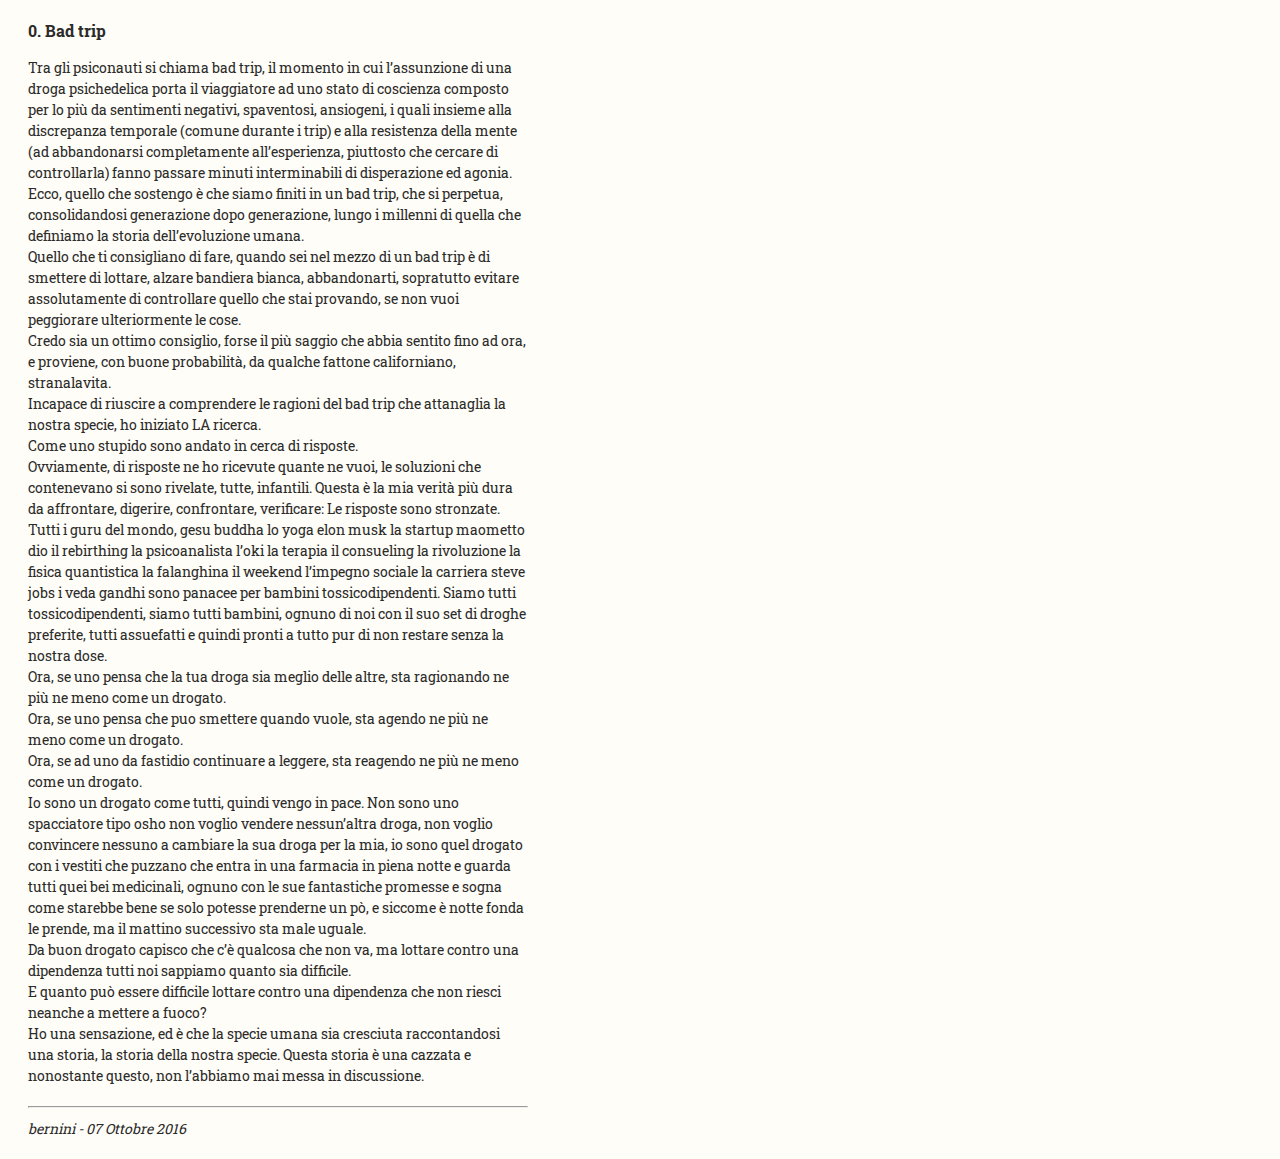
<file: bad_trip.html>
<!DOCTYPE html>
<html>
  <head>
    <meta charset="utf-8">
    <title>0. Bad trip</title>
    <link rel="stylesheet" href="styles.css">
    <link href="https://fonts.googleapis.com/css?family=Roboto+Slab" rel="stylesheet">
  </head>
  <body>
    <div class="wrapper">
      <div class="article">
        <h3 class="title">0. Bad trip</h3>
        Tra gli psiconauti si chiama bad trip, il momento in cui l’assunzione di una droga psichedelica porta il viaggiatore ad uno stato di coscienza composto per lo più da sentimenti negativi, spaventosi, ansiogeni, i quali insieme alla discrepanza temporale (comune durante i trip) e alla resistenza della mente (ad abbandonarsi completamente all’esperienza, piuttosto che cercare di controllarla) fanno passare minuti interminabili di disperazione ed agonia. <br>
        Ecco, quello che sostengo è che siamo finiti in un bad trip, che si perpetua, consolidandosi generazione dopo generazione, lungo i millenni di quella che definiamo la storia dell’evoluzione umana.<br>
        Quello che ti consigliano di fare, quando sei nel mezzo di un bad trip è di smettere di lottare, alzare bandiera bianca, abbandonarti, sopratutto evitare assolutamente di controllare quello che stai provando, se non vuoi peggiorare ulteriormente le cose.<br>
        Credo sia un ottimo consiglio, forse il più saggio che abbia sentito fino ad ora, e proviene, con buone probabilità, da qualche fattone californiano, stranalavita.<br>
        Incapace di riuscire a comprendere le ragioni del bad trip che attanaglia la nostra specie, ho iniziato LA ricerca. <br>
        Come uno stupido sono andato in cerca di risposte.<br>
        Ovviamente, di risposte ne ho ricevute quante ne vuoi, le soluzioni che contenevano si sono rivelate, tutte, infantili. Questa è la mia verità più dura da affrontare, digerire, confrontare, verificare: Le risposte sono stronzate.<br>
        Tutti i guru del mondo, gesu buddha lo yoga elon musk la startup maometto dio il rebirthing la psicoanalista l’oki la terapia il consueling la rivoluzione la fisica quantistica la falanghina il weekend l’impegno sociale la carriera steve jobs i veda gandhi sono panacee per bambini tossicodipendenti. Siamo tutti tossicodipendenti, siamo tutti bambini, ognuno di noi con il suo set di droghe preferite, tutti assuefatti e quindi pronti a tutto pur di non restare senza la nostra dose.<br>
        Ora, se uno pensa che la tua droga sia meglio delle altre, sta ragionando ne più ne meno come un drogato.<br>
        Ora, se uno pensa che puo smettere quando vuole, sta agendo ne più ne meno come un drogato.<br>
        Ora, se ad uno da fastidio continuare a leggere, sta reagendo ne più ne meno come un drogato.<br>
        Io sono un drogato come tutti, quindi vengo in pace. Non sono uno spacciatore tipo osho non voglio vendere nessun’altra droga, non voglio convincere nessuno a cambiare la sua droga per la mia, io sono quel drogato con i vestiti che puzzano che entra in una farmacia in piena notte e guarda tutti quei bei medicinali, ognuno con le sue fantastiche promesse e sogna come starebbe bene se solo potesse prenderne un pò, e siccome è notte fonda le prende, ma il mattino successivo sta male uguale. <br>
        Da buon drogato capisco che c’è qualcosa che non va, ma lottare contro una dipendenza tutti noi sappiamo quanto sia difficile. <br>
        E quanto può essere difficile lottare contro una dipendenza che non riesci neanche a mettere a fuoco?<br>
        Ho una sensazione, ed è che la specie umana sia cresciuta raccontandosi una storia, la storia della nostra specie. Questa storia è una cazzata e nonostante questo, non l’abbiamo mai messa in discussione.<br>

<hr class="firm">
<i>bernini - 07 Ottobre 2016</i>
      </div>
    </div>
  </body>
</html>
</file>
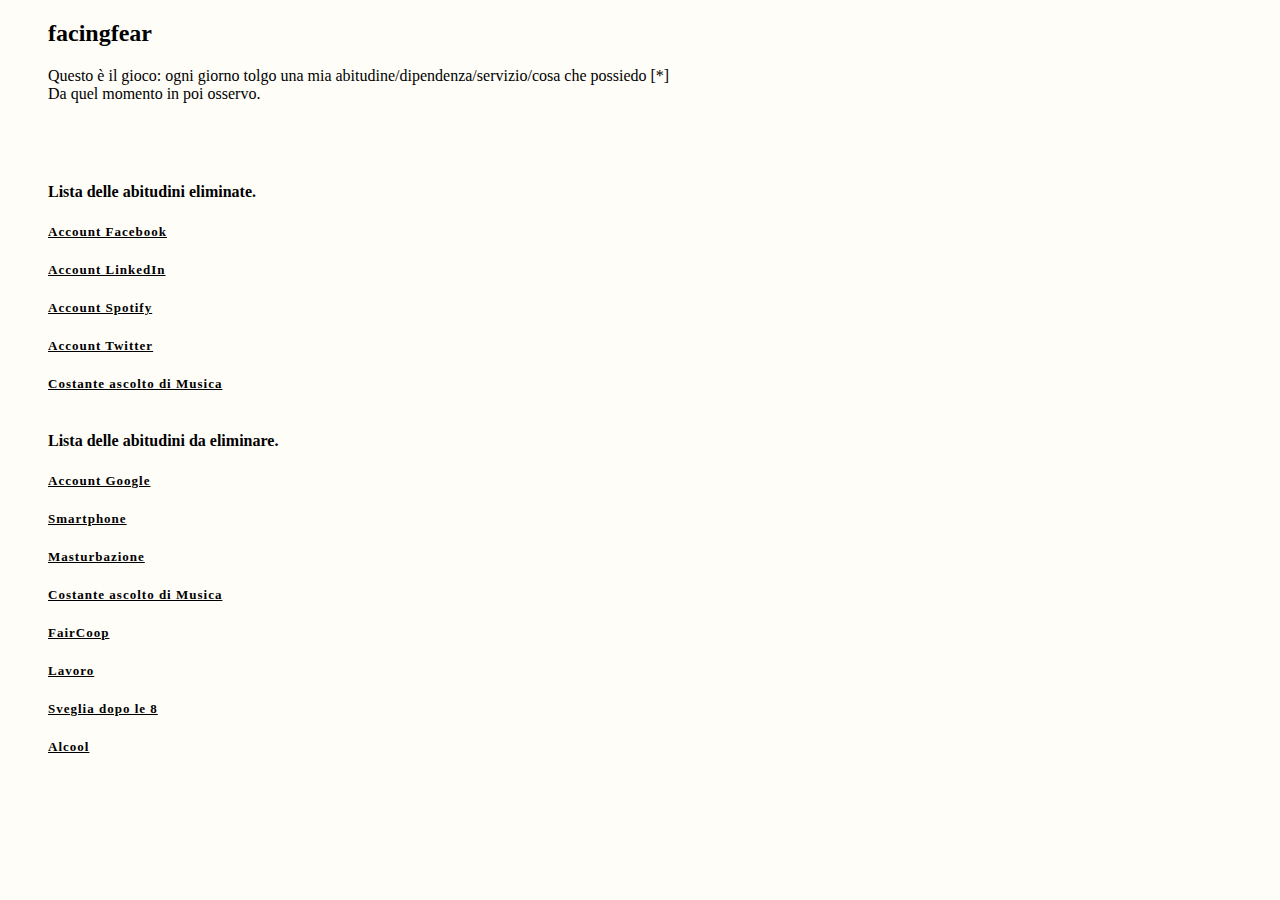
<file: facingfears.html>
<!DOCTYPE html>
<html>
  <head>
    <meta charset="utf-8">
    <title>facingfears</title>
    <link rel="stylesheet" href="./styles.css" media="screen" title="no title">
  </head>
  <body>
    <div class="header_facing">
      <h2>facingfear</h2>
      Questo è il gioco: ogni giorno tolgo una mia abitudine/dipendenza/servizio/cosa che possiedo [*] <br>
      Da quel momento in poi osservo.
    </div>
    <div class="facingfear_wrapper">
      <ul>
        <h4>Lista delle abitudini eliminate.</h4>
        <li><a href="#">Account Facebook</a></li>
        <li><a href="#">Account LinkedIn</a></li>
        <li><a href="#">Account Spotify</a></li>
        <li><a href="#">Account Twitter</a></li>
        <li><a href="#">Costante ascolto di Musica</a></li>
      </ul>
    </div>
    <div class="facingfear_wrapper">
      <ul>
        <h4>Lista delle abitudini da eliminare.</h4>
        <li><a href="#">Account Google</a></li>
        <li><a href="#">Smartphone</a></li>
        <li><a href="#">Masturbazione</a></li>
        <li><a href="#">Costante ascolto di Musica</a></li>
        <li><a href="#">FairCoop</a></li>
        <li><a href="#">Lavoro</a></li>
        <li><a href="#">Sveglia dopo le 8</a></li>
        <li><a href="#">Alcool</a></li>
      </ul>
    </div>
  </body>
</html>
</file>
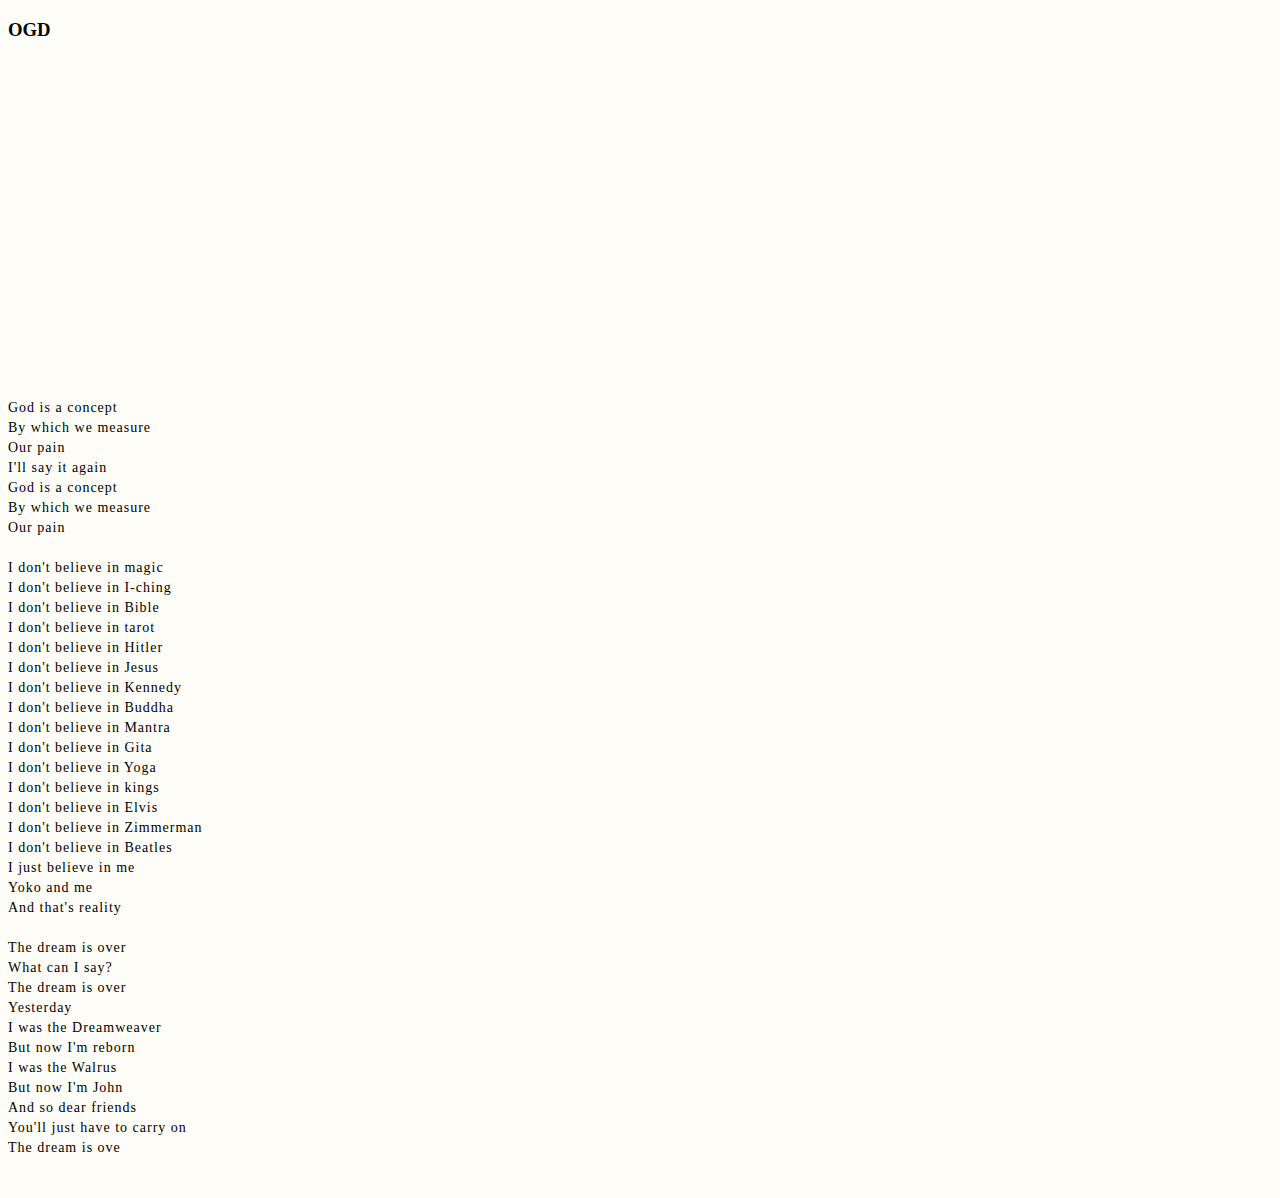
<file: god.html>
<!DOCTYPE html>
<html>
  <head>
    <meta charset="utf-8">
    <title>GOD - john lennon</title>
    <meta name="description" content="oz">
    <meta name="bernini" content="oz">
    <link rel="stylesheet" href="styles.css">
  </head>
  <body>
    <h3 class="poetry_title">OGD</h3>
    <iframe width="560" height="315" src="https://www.youtube.com/embed/jknynk5vny8" frameborder="0" allowfullscreen></iframe>
    <div class="wrapper">
      <div class="poetry">
        God is a concept  <br>
        By which we measure <br>
        Our pain <br>
        I'll say it again <br>
        God is a concept <br>
        By which we measure <br>
        Our pain <br>
        <br>
        I don't believe in magic <br>
        I don't believe in I-ching <br>
        I don't believe in Bible <br>
        I don't believe in tarot <br>
        I don't believe in Hitler <br>
        I don't believe in Jesus <br>
        I don't believe in Kennedy <br>
        I don't believe in Buddha <br>
        I don't believe in Mantra <br>
        I don't believe in Gita <br>
        I don't believe in Yoga <br>
        I don't believe in kings <br>
        I don't believe in Elvis <br>
        I don't believe in Zimmerman <br>
        I don't believe in Beatles <br>
        I just believe in me <br>
        Yoko and me <br>
        And that's reality <br>
        <br>
        The dream is over <br>
        What can I say? <br>
        The dream is over <br>
        Yesterday <br>
        I was the Dreamweaver <br>
        But now I'm reborn <br>
        I was the Walrus <br>
        But now I'm John <br>
        And so dear friends <br>
        You'll just have to carry on <br>
        The dream is ove<br>
      </div>
    </div>
  </body>
</html>
</file>
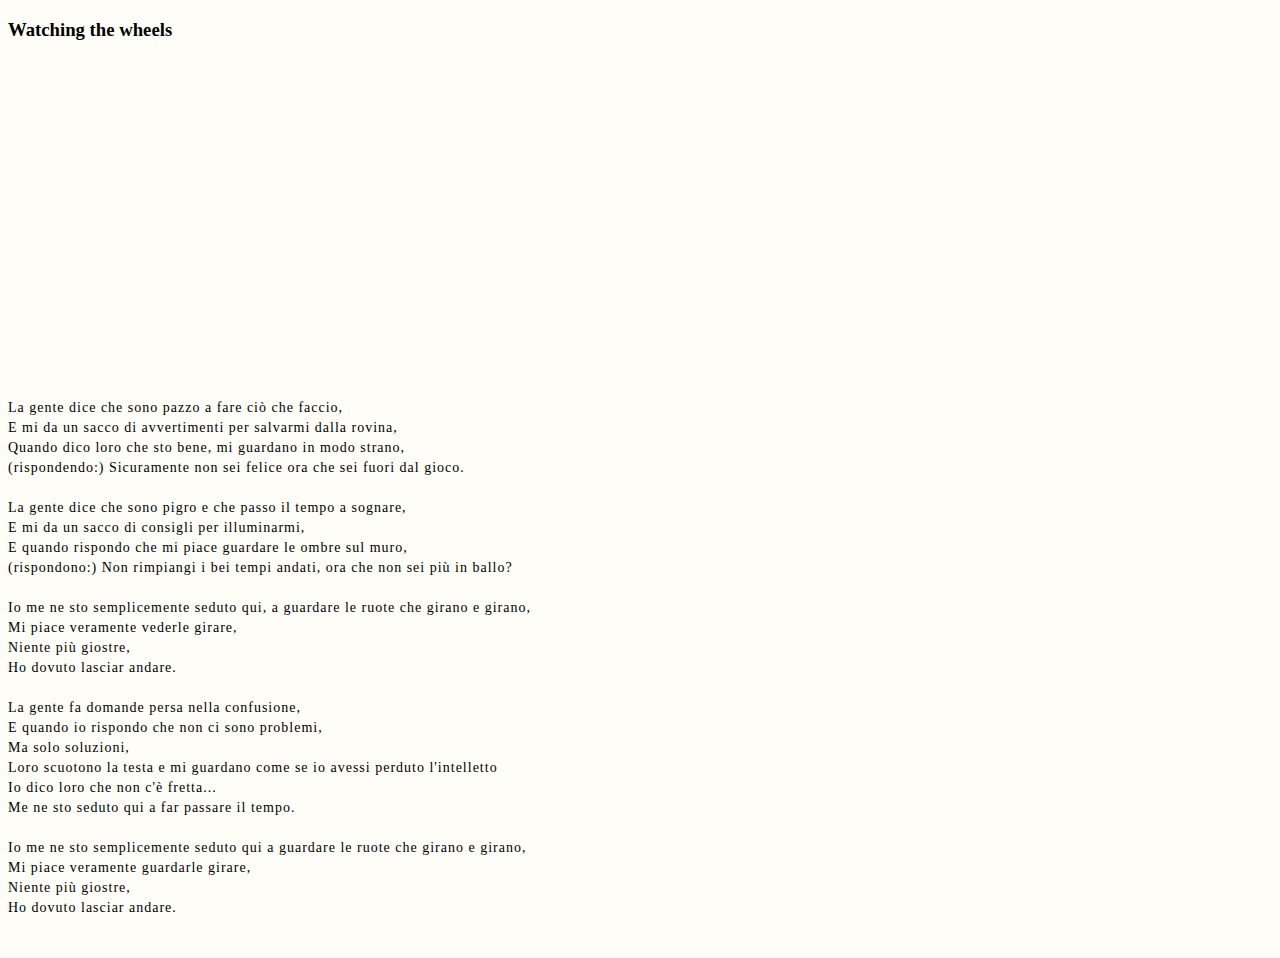
<file: lennon.html>
<!DOCTYPE html>
<html>
  <head>
    <meta charset="utf-8">
    <title>john lennon</title>
    <meta name="description" content="oz">
    <meta name="bernini" content="oz">
    <link rel="stylesheet" href="styles.css">
  </head>
  <body>
    <h3 class="poetry_title">Watching the wheels</h3>
    <iframe width="560" height="315" src="https://www.youtube.com/embed/Da69-pu_pqc" frameborder="0" allowfullscreen></iframe>
    <div class="wrapper">
      <div class="poetry">
        La gente dice che sono pazzo a fare ciò che faccio, <br>
        E mi da un sacco di avvertimenti per salvarmi dalla rovina,<br>
        Quando dico loro che sto bene, mi guardano in modo strano,<br>
        (rispondendo:) Sicuramente non sei felice ora che sei fuori dal gioco.<br>
        <div class="separator"></div>
        La gente dice che sono pigro e che passo il tempo a sognare,<br>
        E mi da un sacco di consigli per illuminarmi,<br>
        E quando rispondo che mi piace guardare le ombre sul muro,<br>
        (rispondono:) Non rimpiangi i bei tempi andati, ora che non sei più in ballo?<br>
        <div class="separator"></div>
        Io me ne sto semplicemente seduto qui, a guardare le ruote che girano e girano,<br>
        Mi piace veramente vederle girare,<br>
        Niente più giostre,<br>
        Ho dovuto lasciar andare.<br>
        <div class="separator"></div>
        La gente fa domande persa nella confusione,<br>
        E quando io rispondo che non ci sono problemi,<br>
        Ma solo soluzioni,<br>
        Loro scuotono la testa e mi guardano come se io avessi perduto l'intelletto<br>
        Io dico loro che non c'è fretta...<br>
        Me ne sto seduto qui a far passare il tempo.<br>
        <div class="separator"></div>
        Io me ne sto semplicemente seduto qui a guardare le ruote che girano e girano,<br>
        Mi piace veramente guardarle girare,<br>
        Niente più giostre,<br>
        Ho dovuto lasciar andare.<br>
      </div>
    </div>
  </body>
</html>
</file>
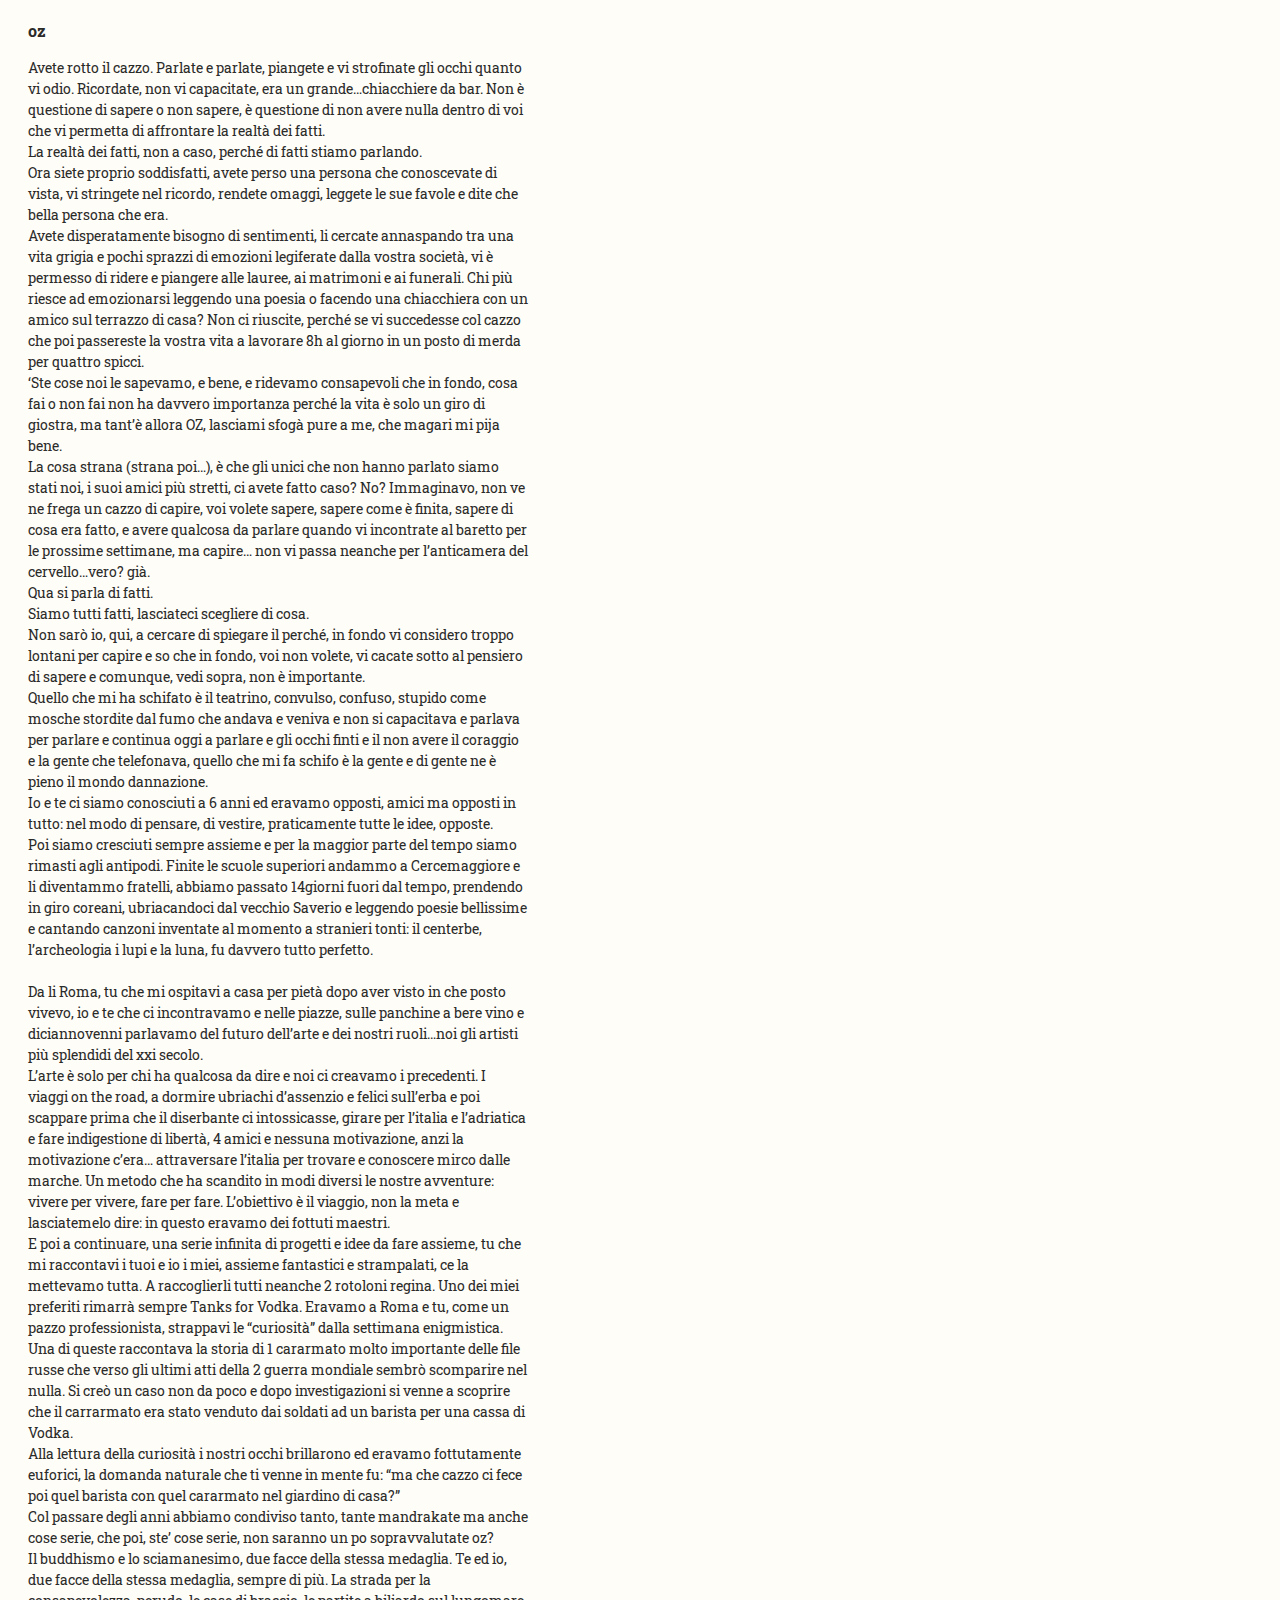
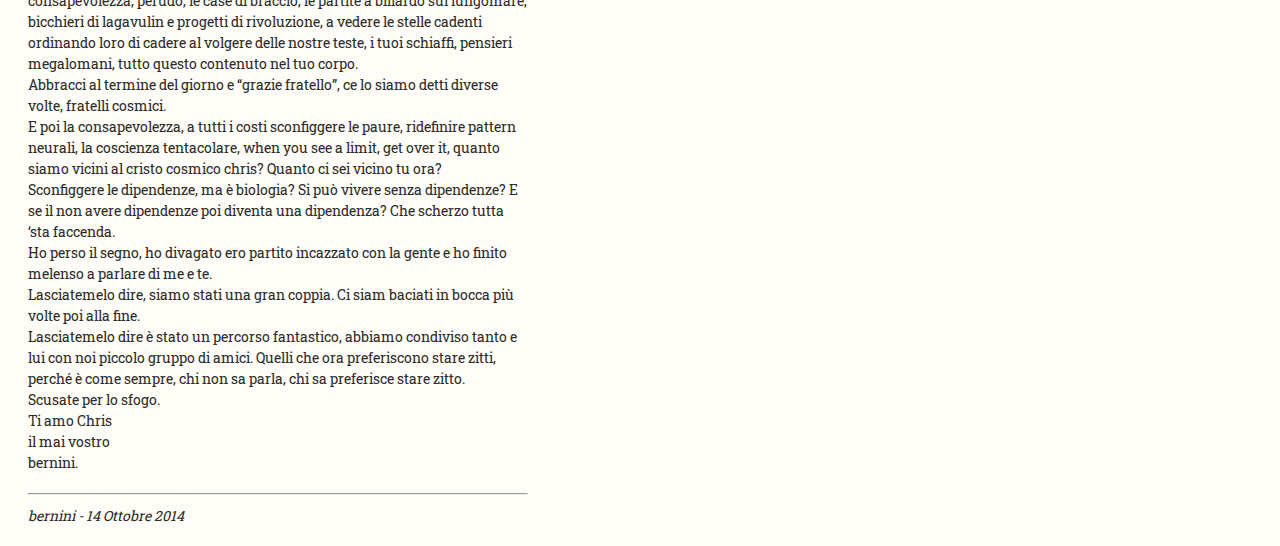
<file: lettera_oz.html>
<!DOCTYPE html>
<html>
  <head>
    <meta charset="utf-8">
    <title>I limiti della POC - Proof of Cooperation</title>
    <link rel="stylesheet" href="styles.css">
    <link href="https://fonts.googleapis.com/css?family=Roboto+Slab" rel="stylesheet">
  </head>
  <body>
    <div class="wrapper">
      <div class="article">
        <h3 class="title">oz</h3>
        Avete rotto il cazzo. Parlate e parlate, piangete e vi strofinate gli occhi quanto vi odio. Ricordate, non vi capacitate, era un grande…chiacchiere da bar. Non è questione di sapere o non sapere, è questione di non avere nulla dentro di voi che vi permetta di affrontare la realtà dei fatti.<br>

  La realtà dei fatti, non a caso, perché di fatti stiamo parlando.<br>

  Ora siete proprio soddisfatti, avete perso una persona che conoscevate di vista, vi stringete nel ricordo, rendete omaggi, leggete le sue favole e dite che bella persona che era.<br>

  Avete disperatamente bisogno di sentimenti, li cercate annaspando tra una vita grigia e pochi sprazzi di emozioni legiferate dalla vostra società, vi è permesso di ridere e piangere alle lauree, ai matrimoni e ai funerali. Chi più riesce ad emozionarsi leggendo una poesia o facendo una chiacchiera con un amico sul terrazzo di casa? Non ci riuscite, perché se vi succedesse col cazzo che poi passereste la vostra vita a lavorare 8h al giorno in un posto di merda per quattro spicci.<br>

  ‘Ste cose noi le sapevamo, e bene, e ridevamo consapevoli che in fondo, cosa fai o non fai non ha davvero importanza perché la vita è solo un giro di giostra, ma tant’è allora OZ, lasciami sfogà pure a me, che magari mi pija bene.<br>

  La cosa strana (strana poi…), è che gli unici che non hanno parlato siamo stati noi, i suoi amici più stretti, ci avete fatto caso? No? Immaginavo, non ve ne frega un cazzo di capire, voi volete sapere, sapere come è finita, sapere di cosa era fatto, e avere qualcosa da parlare quando vi incontrate al baretto per le prossime settimane, ma capire… non vi passa neanche per l’anticamera del cervello…vero? già.<br>

  Qua si parla di fatti.<br>

  Siamo tutti fatti, lasciateci scegliere di cosa.<br>

  Non sarò io, qui, a cercare di spiegare il perché, in fondo vi considero troppo lontani per capire e so che in fondo, voi non volete, vi cacate sotto al pensiero di sapere e comunque, vedi sopra, non è importante.<br>

  Quello che mi ha schifato è il teatrino, convulso, confuso, stupido come mosche stordite dal fumo che andava e veniva e non si capacitava e parlava per parlare e continua oggi a parlare e gli occhi finti e il non avere il coraggio e la gente che telefonava, quello che mi fa schifo è la gente e di gente ne è pieno il mondo dannazione.<br>

  Io e te ci siamo conosciuti a 6 anni ed eravamo opposti, amici ma opposti in tutto: nel modo di pensare, di vestire, praticamente tutte le idee, opposte.<br>

  Poi siamo cresciuti sempre assieme e per la maggior parte del tempo siamo rimasti agli antipodi. Finite le scuole superiori andammo a Cercemaggiore e li diventammo fratelli, abbiamo passato 14giorni fuori dal tempo, prendendo in giro coreani, ubriacandoci dal vecchio Saverio e leggendo poesie bellissime e cantando canzoni inventate al momento a stranieri tonti: il centerbe, l’archeologia i lupi e la luna, fu davvero tutto perfetto.<br><br>

  Da li Roma, tu che mi ospitavi a casa per pietà dopo aver visto in che posto vivevo, io e te che ci incontravamo e nelle piazze, sulle panchine a bere vino e diciannovenni parlavamo del futuro dell’arte e dei nostri ruoli…noi gli artisti più splendidi del xxi secolo.<br>

  L’arte è solo per chi ha qualcosa da dire e noi ci creavamo i precedenti. I viaggi on the road, a dormire ubriachi d’assenzio e felici sull’erba e poi scappare prima che il diserbante ci intossicasse, girare per l’italia e l’adriatica e fare indigestione di libertà, 4 amici e nessuna motivazione, anzi la motivazione c’era… attraversare l’italia per trovare e conoscere mirco dalle marche. Un metodo che ha scandito in modi diversi le nostre avventure: vivere per vivere, fare per fare. L’obiettivo è il viaggio, non la meta e lasciatemelo dire: in questo eravamo dei fottuti maestri.<br>

  E poi a continuare, una serie infinita di progetti e idee da fare assieme, tu che mi raccontavi i tuoi e io i miei, assieme fantastici e strampalati, ce la mettevamo tutta. A raccoglierli tutti neanche 2 rotoloni regina. Uno dei miei preferiti rimarrà sempre Tanks for Vodka. Eravamo a Roma e tu, come un pazzo professionista, strappavi le “curiosità” dalla settimana enigmistica. Una di queste raccontava la storia di 1 cararmato molto importante delle file russe che verso gli ultimi atti della 2 guerra mondiale sembrò scomparire nel nulla. Si creò un caso non da poco e dopo investigazioni si venne a scoprire che il carrarmato era stato venduto dai soldati ad un barista per una cassa di Vodka. <br>

  Alla lettura della curiosità i nostri occhi brillarono ed eravamo fottutamente euforici, la domanda naturale che ti venne in mente fu: “ma che cazzo ci fece poi quel barista con quel cararmato nel giardino di casa?”<br>

  Col passare degli anni abbiamo condiviso tanto, tante mandrakate ma anche cose serie, che poi, ste’ cose serie, non saranno un po sopravvalutate oz?<br>

  Il buddhismo e lo sciamanesimo, due facce della stessa medaglia. Te ed io, due facce della stessa medaglia, sempre di più. La strada per la consapevolezza, perudo, le case di braccio, le partite a biliardo sul lungomare, bicchieri di lagavulin e progetti di rivoluzione, a vedere le stelle cadenti ordinando loro di cadere al volgere delle nostre teste, i tuoi schiaffi, pensieri megalomani, tutto questo contenuto nel tuo corpo.<br>

  Abbracci al termine del giorno e “grazie fratello”, ce lo siamo detti diverse volte, fratelli cosmici.<br>

  E poi la consapevolezza, a tutti i costi sconfiggere le paure, ridefinire pattern neurali, la coscienza tentacolare, when you see a limit, get over it,  quanto siamo vicini al cristo cosmico chris? Quanto ci sei vicino tu ora?<br>

  Sconfiggere le dipendenze, ma è biologia? Si può vivere senza dipendenze? E se il non avere dipendenze poi diventa una dipendenza? Che scherzo tutta ‘sta faccenda.<br>

  Ho perso il segno, ho divagato ero partito incazzato con la gente e ho finito melenso a parlare di me e te.<br>

  Lasciatemelo dire, siamo stati una gran coppia. Ci siam baciati in bocca più volte poi alla fine. <br>

  Lasciatemelo dire è stato un percorso fantastico, abbiamo condiviso tanto e lui con noi piccolo gruppo di amici. Quelli che ora preferiscono stare zitti, perché è come sempre, chi non sa parla, chi sa preferisce stare zitto.<br>

  Scusate per lo sfogo.<br>

  Ti amo Chris<br>
  il mai vostro<br>
  bernini.<br>
<hr class="firm">
<i>bernini - 14 Ottobre 2014</i>
      </div>
    </div>
  </body>
</html>
</file>
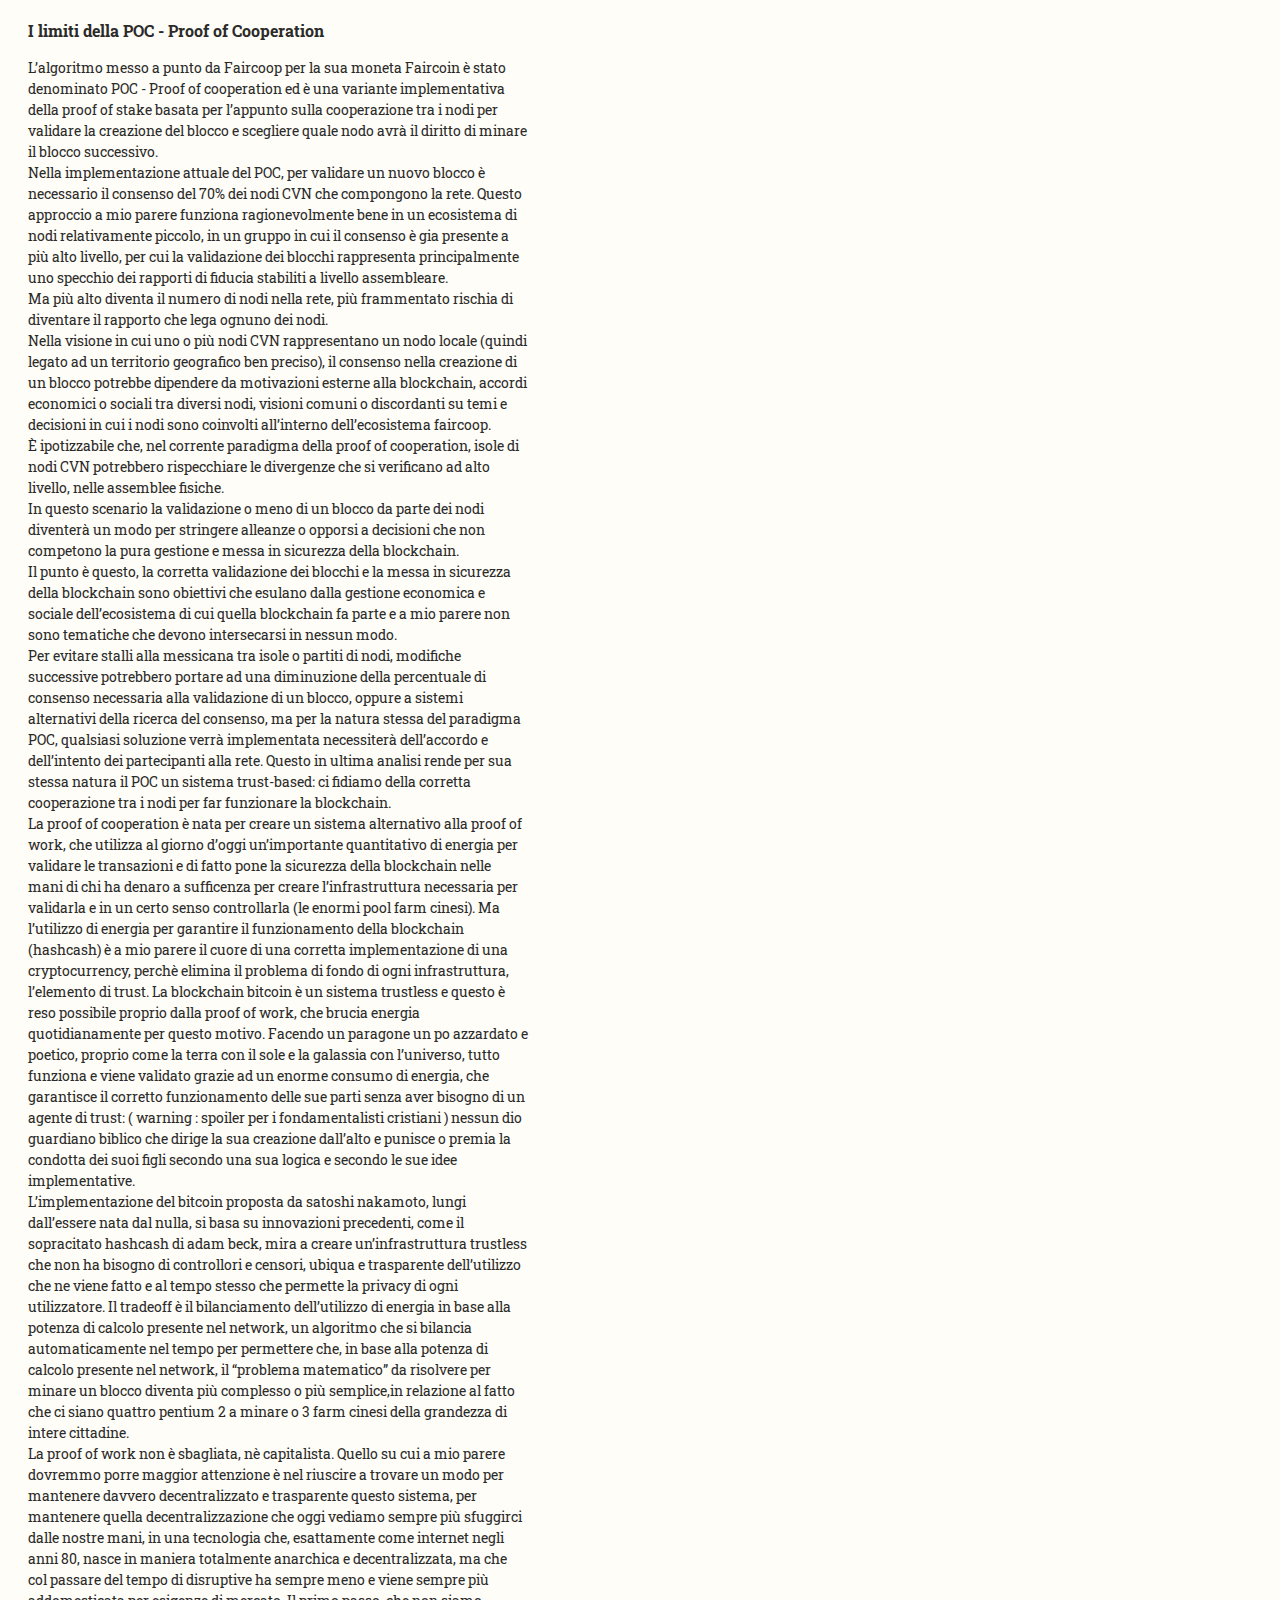
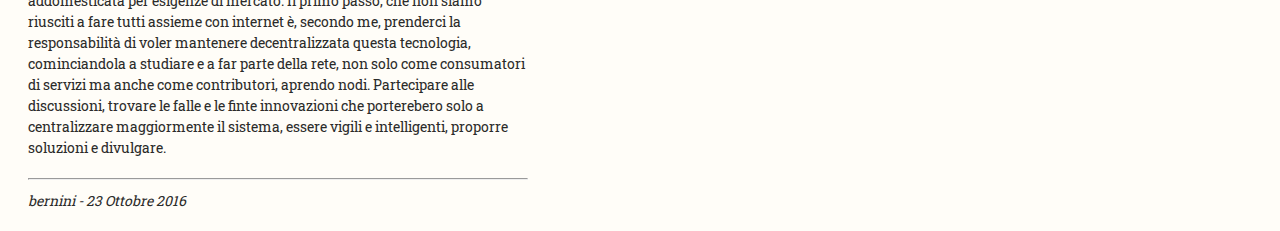
<file: poc.html>
<!DOCTYPE html>
<html>
  <head>
    <meta charset="utf-8">
    <title>I limiti della POC - Proof of Cooperation</title>
    <link rel="stylesheet" href="styles.css">
    <link href="https://fonts.googleapis.com/css?family=Roboto+Slab" rel="stylesheet">
  </head>
  <body>
    <div class="wrapper">
      <div class="article">
        <h3 class="title">I limiti della POC - Proof of Cooperation</h3>
        L’algoritmo messo a punto da Faircoop per la sua moneta Faircoin è stato denominato POC - Proof of cooperation ed è una variante implementativa della proof of stake basata per l’appunto sulla cooperazione tra i nodi per validare la creazione del blocco e scegliere quale nodo avrà il diritto di minare il blocco successivo. <br>
Nella implementazione attuale del POC, per validare un nuovo blocco è necessario il consenso del 70% dei nodi CVN che compongono la rete. Questo approccio a mio parere funziona ragionevolmente bene in un ecosistema di nodi relativamente piccolo, in un gruppo in cui il consenso è gia presente a più alto livello, per cui la validazione dei blocchi rappresenta principalmente uno specchio dei rapporti di fiducia stabiliti a livello assembleare.<br>
Ma più alto diventa il numero di nodi nella rete, più frammentato rischia di diventare il rapporto che lega ognuno dei nodi. <br>
Nella visione in cui uno o più nodi CVN rappresentano un nodo locale (quindi legato ad un territorio geografico ben preciso), il consenso nella creazione di un blocco potrebbe dipendere da motivazioni esterne alla blockchain, accordi economici o sociali tra diversi nodi, visioni comuni o discordanti su temi e decisioni in cui i nodi sono coinvolti all’interno dell’ecosistema faircoop. <br>
È ipotizzabile che, nel corrente paradigma della proof of cooperation, isole di nodi CVN potrebbero rispecchiare le divergenze che si verificano ad alto livello, nelle assemblee fisiche. <br>
In questo scenario la validazione o meno di un blocco da parte dei nodi diventerà un modo per stringere alleanze o opporsi a decisioni che non competono la pura gestione e messa in sicurezza della blockchain.<br>
Il punto è questo, la corretta validazione dei blocchi e la messa in sicurezza della blockchain sono obiettivi che esulano dalla gestione economica e sociale dell’ecosistema di cui quella blockchain fa parte e a mio parere non sono tematiche che devono intersecarsi in nessun modo.  <br>
Per evitare stalli alla messicana tra isole o partiti di nodi, modifiche successive potrebbero portare ad una diminuzione della percentuale di consenso necessaria alla validazione di un blocco, oppure a sistemi alternativi della ricerca del consenso, ma per la natura stessa del paradigma POC, qualsiasi soluzione verrà implementata necessiterà dell’accordo e dell’intento dei partecipanti alla rete. Questo in ultima analisi rende per sua stessa natura il POC un sistema trust-based: ci fidiamo della corretta cooperazione tra i nodi per far funzionare la blockchain.<br>
La proof of cooperation è nata per creare un sistema alternativo alla proof of work, che utilizza al giorno d’oggi un’importante quantitativo di energia per validare le transazioni e di fatto pone la sicurezza della blockchain nelle mani di chi ha denaro a sufficenza per creare l’infrastruttura necessaria per validarla e in un certo senso controllarla (le enormi pool farm cinesi). Ma l’utilizzo di energia per garantire il funzionamento della blockchain (hashcash) è a mio parere il cuore di una corretta implementazione di una cryptocurrency, perchè elimina il problema di fondo di ogni infrastruttura, l’elemento di trust. La blockchain bitcoin è un sistema trustless e questo è reso possibile proprio dalla proof of work, che brucia energia quotidianamente per questo motivo. Facendo un paragone un po azzardato e poetico, proprio come la terra con il sole e la galassia con l’universo, tutto funziona e viene validato grazie ad un enorme consumo di energia, che garantisce il corretto funzionamento delle sue parti senza aver bisogno di un agente di trust: ( warning : spoiler per i fondamentalisti cristiani ) nessun dio guardiano biblico che dirige la sua creazione dall’alto e punisce o premia la condotta dei suoi figli secondo una sua logica e secondo le sue idee implementative. <br>
L’implementazione del bitcoin proposta da satoshi nakamoto, lungi dall’essere nata dal nulla, si basa su innovazioni precedenti, come il sopracitato hashcash di adam beck, mira a creare un’infrastruttura trustless che non ha bisogno di controllori e censori, ubiqua e trasparente dell’utilizzo che ne viene fatto e al tempo stesso che permette la privacy di ogni utilizzatore. Il tradeoff è il bilanciamento dell’utilizzo di energia in base alla potenza di calcolo presente nel network, un algoritmo che si bilancia automaticamente nel tempo per permettere che, in base alla potenza di calcolo presente nel network, il “problema matematico” da risolvere per minare un blocco diventa più complesso o più semplice,in relazione al fatto che ci siano quattro pentium 2 a minare o 3 farm cinesi della grandezza di intere cittadine.<br>
La proof of work non è sbagliata, nè capitalista. Quello su cui a mio parere dovremmo porre maggior attenzione è nel riuscire a trovare un modo per mantenere davvero decentralizzato e trasparente questo sistema, per mantenere quella decentralizzazione che oggi vediamo sempre più sfuggirci dalle nostre mani, in una tecnologia che, esattamente come internet negli anni 80, nasce in maniera totalmente anarchica e decentralizzata, ma che col passare del tempo di disruptive ha sempre meno e viene sempre più addomesticata per esigenze di mercato. Il primo passo, che non siamo riusciti a fare tutti assieme con internet è, secondo me, prenderci la responsabilità di voler mantenere decentralizzata questa tecnologia, cominciandola a studiare e a far parte della rete, non solo come consumatori di servizi ma anche come contributori, aprendo nodi. Partecipare alle discussioni, trovare le falle e le finte innovazioni che porterebero solo a centralizzare maggiormente il sistema, essere vigili e intelligenti, proporre soluzioni e divulgare.<br>

<hr class="firm">
<i>bernini - 23 Ottobre 2016</i>
      </div>
    </div>
  </body>
</html>
</file>
<file: styles.css>
body {
  background: #FFFDF8;
  font-family: 'Roboto Slab', serif;
}

header {
  font-family: 'Montserrat', sans-serif;
  font-size: 14px;
  letter-spacing: 33px;
  margin-top: 40px;
  margin-left: 40px;
}

.blog h3 {
  margin-top: 100px;
  margin-bottom: 40px;
  margin-left: 40px;
  font-family: 'Montserrat', sans-serif;
  font-weight: 700;
  letter-spacing: 2px;
  font-size: 14px;
  color: #979797;
}

ul {
  list-style: none;
  margin-left: 0;
}

ul li {
  margin-bottom: 20px;
}

ul li a {
  font-size: 13px;
  color: black;
  letter-spacing: 1px;
  font-weight: 700;
}

ul li span {
  display: block;
  letter-spacing: 1px;
  font-size: 12px;
  color: #2F2F2F;
  margin-top: 5px;
}



.article {
  margin: 20px;
  width: 500px;
  font-size: 14px;
  line-height: 21px;
  color: #2b2b2a;
}

.firm {
  margin-top: 20px;
  margin-bottom: 10px;
}

.wrapper {
  margin-top: 20px;
  margin-bottom: 20px;
}
.wrapper .poetry {
  font-size: 14px;
  line-height: 20px;
}
.container {
  width: 430px;
  margin: 0 auto;
  margin-top: 150px;
  font-family: 'Permanent Marker', cursive;
  color: #332
}

.poetry {
  font-size: 16px;
  line-height: 25px;
  letter-spacing: 1px;
  margin-bottom: 40px;
}

.poetry .separator {
  height: 20px;
}

.poetry b {
  display: block;
  margin-top: 0px;
  margin-bottom: 20px;
  font-size: 50px;
  color: #732C7B;
}

.white {
  background-color: white;
}
.wow {
  color: #3f4144;
  position: absolute;
  text-align: center;
  left: 50%;
  top: 50%;
  letter-spacing: 1px;
}

.header_facing {
  margin-left: 40px;
  margin-bottom: 80px;
}
.facingfear_wrapper {
  margin-bottom: 40px;
}
</file>
